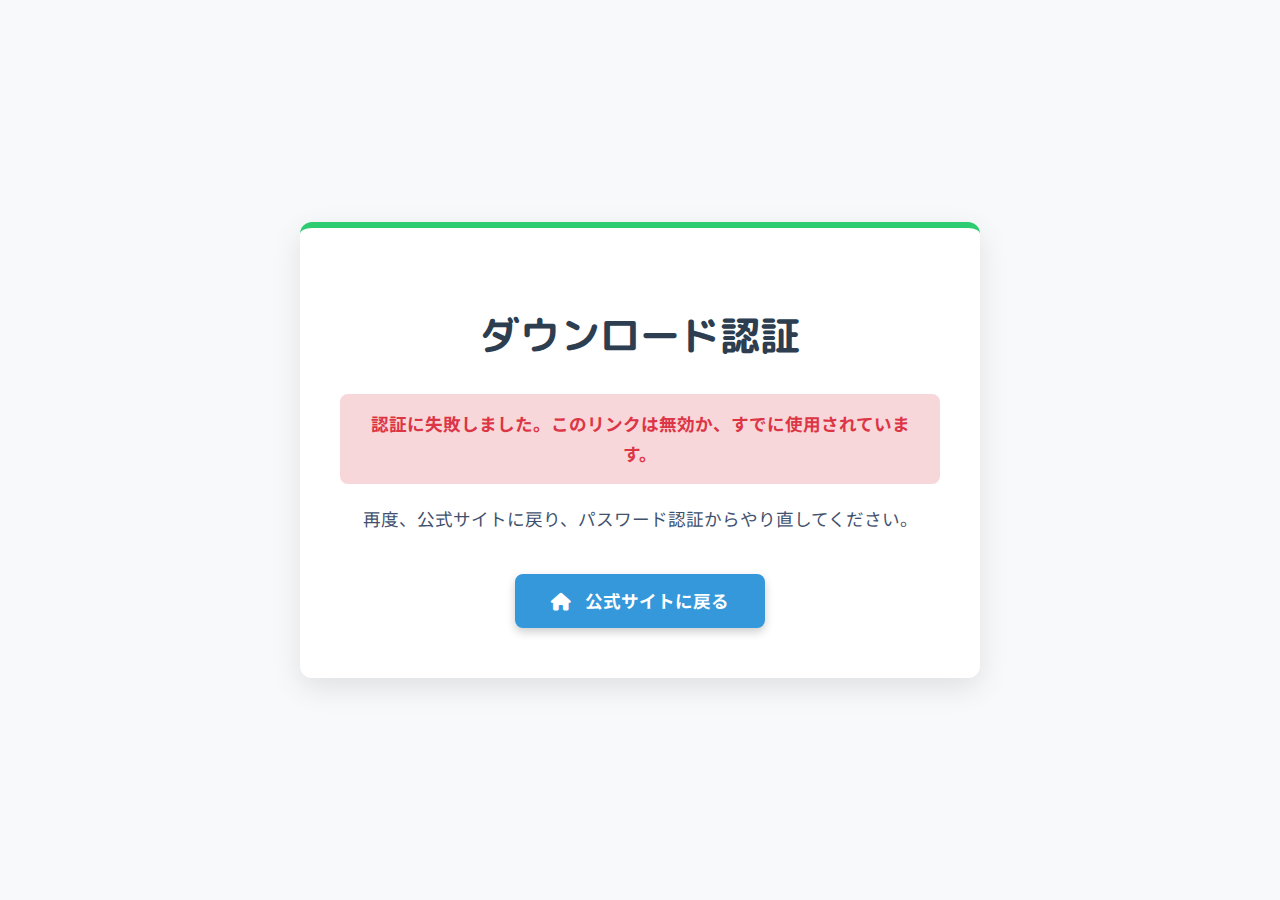
<file: download_verify.html>
<!DOCTYPE html>
<html lang="ja">
<head>
    <meta charset="UTF-8">
    <meta name="viewport" content="width=device-width, initial-scale=1.0">
    <title>ダウンロード認証 - ゆ虐ゲーム</title>
    <link rel="stylesheet" href="style.css"> <link rel="preconnect" href="https://fonts.googleapis.com">
    <link rel="preconnect" href="https://fonts.gstatic.com" crossorigin>
    <link href="https://fonts.googleapis.com/css2?family=M_PLUS_Rounded_1c:wght@400;700&family=Noto+Sans+JP:wght@400;700&display=swap" rel="stylesheet">
    <link rel="stylesheet" href="https://cdnjs.cloudflare.com/ajax/libs/font-awesome/6.0.0-beta3/css/all.min.css">
    <style>
        /* download_verify.html 用の追加・上書きスタイル */
        body {
            display: flex;
            justify-content: center;
            align-items: center;
            min-height: 100vh;
            background-color: #f8f9fa;
        }
        .container {
            background-color: #ffffff;
            padding: 40px;
            border-radius: 12px;
            box-shadow: 0 10px 30px rgba(0, 0, 0, 0.1);
            text-align: center;
            max-width: 600px;
            width: 90%;
            border-top: 6px solid #2ecc71;
            margin: 20px; /* 小画面での余白 */
        }
        h2 {
            font-family: 'M_PLUS_Rounded_1c', sans-serif;
            color: #2c3e50;
            font-size: 2.5em;
            margin-bottom: 25px;
        }
        p {
            font-size: 1.1em;
            color: #3f516d;
            margin-bottom: 20px;
        }
        .message {
            margin-top: 25px;
            padding: 15px;
            border-radius: 8px;
            font-weight: bold;
            display: none; /* 初期は非表示 */
        }
        .message.loading {
            background-color: #e3f2fd;
            color: #2196f3;
            display: block;
        }
        .message.success {
            background-color: #d4edda;
            color: #28a745;
            display: block;
        }
        .message.error {
            background-color: #f8d7da;
            color: #dc3545;
            display: block;
        }
        .download-button-area {
            margin-top: 30px;
        }
        .button-download {
            background-color: #2ecc71;
            /* style.cssの.buttonの基本的なスタイルをここにもコピーして、単体でも動作するように */
            display: inline-block;
            padding: 12px 25px;
            font-size: 1.1em;
            color: white;
            text-decoration: none;
            border-radius: 8px;
            transition: background-color 0.3s ease;
            margin: 10px 5px;
            cursor: pointer;
            border: none;
        }
        .button-download:hover {
            background-color: #27ae60;
        }
        .button-primary { /* 公式サイトに戻るボタン用 */
            background-color: #3498db;
            display: inline-block;
            padding: 12px 25px;
            font-size: 1.1em;
            color: white;
            text-decoration: none;
            border-radius: 8px;
            transition: background-color 0.3s ease;
            margin: 10px 5px;
            cursor: pointer;
            border: none;
        }
        .button-primary:hover {
            background-color: #2980b9;
        }
    </style>
</head>
<body>
    <div class="container">
        <h2>ダウンロード認証</h2>
        <p id="statusMessage">ダウンロード準備中... しばらくお待ちください。</p>
        <div id="downloadArea" style="display: none;">
            <p class="message success">認証に成功しました！以下のボタンからゲームをダウンロードしてください。</p>
            <div class="download-button-area">
                <button id="finalDownloadLink" class="button button-download"><i class="fas fa-file-download"></i> ゲームをダウンロード</button>
            </div>
            <p class="download-note-small"><i class="fas fa-exclamation-circle"></i> ※ダウンロードは一度限りです。不正利用を防ぐため、このダウンロードは一回限り有効です。</p>
        </div>
        <div id="errorArea" style="display: none;">
            <p class="message error">認証に失敗しました。このリンクは無効か、すでに使用されています。</p>
            <p>再度、公式サイトに戻り、パスワード認証からやり直してください。</p>
            <div class="download-button-area">
                 <a href="index.html" class="button button-primary"><i class="fas fa-home"></i> 公式サイトに戻る</a>
            </div>
        </div>
    </div>

    <script>
        // ★★★ ここにトークン検証とファイルダウンロード提供を行うGoogle Apps ScriptのウェブアプリURLを貼り付ける ★★★
        // doPost と doGet は同じウェブアプリURLで処理されます。
        const GAS_WEB_APP_URL_FOR_TOKEN_VERIFY = 'https://script.google.com/macros/s/AKfycbzNvaZxkbIvFQ1-k0dTkyteY3AyiQNYZoRm4tQqcyZhQaAuzELVAXuy7kSW7K43ahTN/exec'; 

        document.addEventListener('DOMContentLoaded', async () => {
            const urlParams = new URLSearchParams(window.location.search);
            const token = urlParams.get('token'); 

            const statusMessage = document.getElementById('statusMessage');
            const downloadArea = document.getElementById('downloadArea');
            const errorArea = document.getElementById('errorArea');
            const finalDownloadLinkButton = document.getElementById('finalDownloadLink'); // ボタンの参照を更新

            if (!token) {
                statusMessage.style.display = 'none';
                errorArea.style.display = 'block';
                return;
            }

            statusMessage.textContent = 'トークンを検証中...';
            statusMessage.classList.add('loading');
            downloadArea.style.display = 'none';
            errorArea.style.display = 'none';

            try {
                // トークンの検証（POSTリクエスト）
                const response = await fetch(GAS_WEB_APP_URL_FOR_TOKEN_VERIFY, {
                    method: 'POST',
                    headers: {
                        'Content-Type': 'application/x-www-form-urlencoded',
                    },
                    body: `token=${encodeURIComponent(token)}`
                });

                const data = await response.json(); 

                if (data.success) {
                    statusMessage.style.display = 'none'; 
                    downloadArea.style.display = 'block'; 
                    
                    // ダウンロードボタンにクリックイベントを設定
                    finalDownloadLinkButton.addEventListener('click', () => {
                        // GASのdoGetを呼び出すURLにブラウザをリダイレクトし、ファイルダウンロードを開始させる
                        window.location.href = `${GAS_WEB_APP_URL_FOR_TOKEN_VERIFY}?token=${token}`;
                    });

                } else {
                    statusMessage.style.display = 'none';
                    errorArea.style.display = 'block'; 
                    console.error('トークン検証失敗:', data.message || '不明なエラー');
                }
            } catch (error) {
                console.error('トークン検証通信エラー:', error);
                alert('トークン検証中にエラーが発生しました。\nもしかしたらCORSエラーが発生している可能性があります。');
                statusMessage.style.display = 'none';
                errorArea.style.display = 'block';
            }
        });
    </script>
</body>
</html>
</file>
<file: style.css>
/* 基本設定 */
body {
    font-family: 'Noto Sans JP', 'M PLUS Rounded 1c', sans-serif; /* 日本語に合うNoto Sans JPを優先 */
    margin: 0;
    padding: 0;
    background-color: #f8f9fa; /* メインの背景色：非常に明るいグレー */
    color: #343a40; /* テキスト色：暗めのグレー */
    line-height: 1.7;
    overflow-x: hidden;
}

/* ナビゲーションバー */
.main-nav {
    background-color: #ffffff; /* ナビゲーションの背景色：白 */
    padding: 18px 0;
    text-align: center;
    position: sticky;
    top: 0;
    width: 100%;
    z-index: 1000;
    box-shadow: 0 2px 10px rgba(0, 0, 0, 0.1); /* 影を柔らかく */
    border-bottom: 2px solid #e0e0e0; /* 薄いボーダー */
}

.main-nav ul {
    list-style: none;
    margin: 0;
    padding: 0;
    display: flex;
    justify-content: center;
    flex-wrap: wrap;
}

.main-nav li {
    margin: 0 25px;
}

.main-nav a {
    color: #495057; /* リンク色：濃い目のグレー */
    text-decoration: none;
    font-family: 'Noto Sans JP', sans-serif;
    font-size: 1.05em;
    font-weight: bold;
    padding: 10px 15px;
    border-radius: 5px;
    transition: all 0.3s ease;
    /* ヘッダーメニューの変な線に関連するCSSを全て削除 */
    /* position: relative; */
    /* overflow: hidden; */
}

/* ヘッダーメニューの変な線に関連するCSSを全て削除 */
/* .main-nav a::before { 
    content: '';
    position: absolute;
    bottom: 0;
    left: 0;
    width: 100%;
    height: 3px;
    background-color: #2ecc71;
    transform: translateX(-100%);
    transition: transform 0.3s ease-out;
} */

.main-nav a:hover {
    color: #2ecc71;
    background-color: #f0f0f0; /* ホバー時の背景色を薄いグレーに */
}

/* .main-nav a:hover::before {
    transform: translateX(0);
} */

/* サイトヘッダー */
.site-header {
    background: linear-gradient(to right, #3498db, #2ecc71); /* 青からエメラルドグリーンへのグラデーション */
    color: #fff;
    text-align: center;
    padding: 100px 20px 80px;
    position: relative;
    overflow: hidden;
    box-shadow: 0 8px 30px rgba(0, 0, 0, 0.2); /* 影を柔らかく */
    z-index: 5;
    border-bottom: 5px solid #27ae60; /* 少し濃い緑のアクセント */
}

.site-header::before { /* 背景のグリッドパターンを削除 */
    content: '';
    position: absolute;
    top: 0;
    left: 0;
    width: 100%;
    height: 100%;
    background-image: none;
    z-index: 1;
}

.site-header .header-content {
    position: relative;
    z-index: 2;
}

.site-header h1 {
    font-family: 'M_PLUS_Rounded_1c', sans-serif; /* 丸いフォントに戻す */
    font-size: 5em;
    margin-bottom: 15px;
    text-shadow: 2px 2px 8px rgba(0, 0, 0, 0.4); /* 柔らかい影 */
    letter-spacing: 0.08em; /* 文字間隔を調整 */
    color: #f7f7f7;
    animation: none; /* アニメーションを削除 */
}

.site-header .subtitle {
    font-family: 'Noto Sans JP', sans-serif;
    font-size: 1.5em;
    margin-top: 0;
    margin-bottom: 30px;
    color: #e0e0e0;
}

.site-header .warning {
    font-family: 'Noto Sans JP', sans-serif;
    font-size: 1.05em;
    color: #fff; /* 白い文字に */
    background-color: rgba(231, 76, 60, 0.9); /* 赤の背景を不透明に */
    padding: 10px 25px;
    display: inline-block;
    border-radius: 25px;
    margin-top: 30px;
    animation: pulse 1.8s infinite ease-in-out; /* アニメーションは残す */
    border: 2px solid #e74c3c;
    box-shadow: 0 0 15px rgba(231, 76, 60, 0.7);
    font-weight: bold;
}

@keyframes pulse {
    0% { transform: scale(1); box-shadow: 0 0 15px rgba(231, 76, 60, 0.7); }
    50% { transform: scale(1.05); box-shadow: 0 0 25px rgba(231, 76, 60, 0.9); }
    100% { transform: scale(1); box-shadow: 0 0 15px rgba(231, 76, 60, 0.7); }
}

/* メインコンテンツ */
.site-main {
    max-width: 1000px; /* 前の幅に戻す */
    margin: 80px auto;
    padding: 0 25px; /* 前のパディングに戻す */
}

.section {
    background-color: #ffffff; /* セクションの背景色：白 */
    padding: 45px; /* パディングを調整 */
    margin-bottom: 60px; /* セクション間のマージンを調整 */
    border-radius: 12px; /* 角を丸く */
    box-shadow: 0 10px 30px rgba(0, 0, 0, 0.1); /* 影を柔らかく */
    border-top: 6px solid #2ecc71; /* 上部に太いアクセントライン */
    transition: transform 0.3s ease-in-out, box-shadow 0.3s ease-in-out;
    position: relative;
    overflow: hidden;
}

.section:hover {
    transform: translateY(-5px); /* ホバー時に少し浮き上がる */
    box-shadow: 0 15px 40px rgba(0, 0, 0, 0.15);
}

.section-header {
    display: flex;
    align-items: center;
    margin-bottom: 25px;
    padding-bottom: 15px;
    border-bottom: 2px solid #e0e0e0; /* 細い下線 */
    position: relative;
}

.section-header::after { /* 下線アニメーションをシンプルなものに */
    content: '';
    position: absolute;
    left: 0;
    bottom: -2px;
    width: 60px; /* 短いライン */
    height: 3px;
    background-color: #2ecc71;
    transition: none; /* アニメーションを削除 */
}

/* ホバーアニメーションも削除 */
/* .section:hover .section-header::after { 
    width: 60px;
} */

.section-header .icon-heading {
    font-size: 2.5em; /* アイコンを大きく */
    color: #2ecc71;
    margin-right: 15px;
    text-shadow: none; /* 光る影を削除 */
}

.section-header h2 {
    font-family: 'M_PLUS_Rounded_1c', sans-serif;
    color: #2c3e50;
    font-size: 2.6em; /* 見出しを調整 */
    margin: 0;
    letter-spacing: 0.02em;
}

.section p {
    font-size: 1.15em;
    margin-bottom: 18px;
    color: #3f516d;
}

/* ボタン */
.button {
    display: inline-flex;
    align-items: center;
    justify-content: center;
    background-color: #3498db; /* 青いボタン */
    color: #fff;
    padding: 15px 30px;
    text-decoration: none;
    border-radius: 8px;
    transition: all 0.3s ease;
    font-weight: bold;
    font-size: 1.15em;
    border: none;
    cursor: pointer;
    box-shadow: 0 4px 10px rgba(0, 0, 0, 0.2);
    min-width: 200px;
    font-family: 'Noto Sans JP', sans-serif; /* フォントを戻す */
    letter-spacing: normal;
}

.button i {
    margin-right: 10px;
}

.button:hover {
    background-color: #2980b9; /* 濃い青に */
    transform: translateY(-3px);
    box-shadow: 0 6px 15px rgba(0, 0, 0, 0.3);
    filter: none; /* 明るさ調整を削除 */
}

/* ゲーム概要セクション内のコンテンツ */
.about-game .content-flex {
    display: flex;
    flex-wrap: wrap;
    gap: 30px;
    align-items: flex-start; /* 上揃えに戻す */
    margin-bottom: 40px;
}

.about-game .text-block {
    flex: 2;
    min-width: 300px;
    background-color: #f5f5f5; /* 明るいグレー */
    padding: 25px;
    border-radius: 10px;
    box-shadow: inset 0 0 8px rgba(0, 0, 0, 0.1);
    border-left: 3px solid #2ecc71; /* 緑のアクセント */
}

.about-game .image-block {
    flex: 1;
    display: flex;
    justify-content: center;
    min-width: 250px;
}

.about-game .responsive-img {
    max-width: 100%;
    height: auto;
    border-radius: 8px;
    box-shadow: 0 4px 12px rgba(0, 0, 0, 0.15);
    border: 2px solid #a5d6a7; /* 薄い緑の枠 */
    transition: transform 0.3s ease-out;
}

.about-game .responsive-img:hover {
    transform: scale(1.01); /* 少しだけ拡大 */
}

/* ゲームの特徴グリッド */
.features-grid {
    background-color: #e8f5e9; /* 薄い緑の背景 */
    padding: 30px;
    border-radius: 10px;
    border: 1px solid #a5d6a7;
    margin-top: 35px;
    box-shadow: inset 0 0 10px rgba(0, 0, 0, 0.05);
}

.features-grid h3 {
    font-family: 'M_PLUS_Rounded_1c', sans-serif;
    color: #1b5e20; /* 濃い緑の見出し */
    font-size: 1.6em;
    margin-top: 0;
    margin-bottom: 25px;
    text-align: center;
    position: relative;
    letter-spacing: normal;
}

.features-grid h3::after {
    content: '';
    position: absolute;
    left: 50%;
    transform: translateX(-50%);
    bottom: -8px;
    width: 50px;
    height: 3px;
    background-color: #4CAF50;
    border-radius: 5px;
}

.features-grid {
    display: grid;
    grid-template-columns: repeat(auto-fit, minmax(280px, 1fr));
    gap: 20px;
}

.feature-item {
    background-color: #ffffff; /* カードの背景色を白に */
    padding: 20px;
    border-radius: 8px;
    border: 1px solid #c8e6c9;
    box-shadow: 0 2px 5px rgba(0, 0, 0, 0.08);
    text-align: center;
    transition: transform 0.2s ease, box-shadow 0.2s ease;
}

.feature-item:hover {
    transform: translateY(-3px);
    box-shadow: 0 4px 10px rgba(0, 0, 0, 0.15);
}

.feature-icon {
    color: #27ae60; /* 特徴アイコンの色 */
    font-size: 2.2em;
    margin-bottom: 12px;
    text-shadow: none;
}

.feature-item h4 {
    font-family: 'Noto Sans JP', sans-serif;
    font-size: 1.3em;
    color: #343a40;
    margin-top: 0;
    margin-bottom: 8px;
}

.feature-item p {
    font-size: 0.9em;
    color: #6c757d;
}

/* 動画埋め込み */
.video-container {
    position: relative;
    width: 100%;
    padding-bottom: 56.25%;
    height: 0;
    overflow: hidden;
    margin-bottom: 25px;
    background-color: #e9ecef; /* 明るい背景 */
    border-radius: 10px;
    box-shadow: 0 4px 15px rgba(0, 0, 0, 0.1);
    border: 2px solid #b0c4de; /* 薄い青の枠 */
}

.video-container iframe {
    position: absolute;
    top: 0;
    left: 0;
    width: 100%;
    height: 100%;
    border: none;
}

.pv-note {
    font-size: 0.95em;
    color: #6c757d;
    text-align: center;
    margin-top: -15px;
}

.pv-note .fas {
    margin-right: 5px;
    color: #fd7e14; /* オレンジ色のアイコン */
}

/* フォーム埋め込み */
.form-container {
    background-color: #e9f5ff; /* 明るい青の背景 */
    padding: 25px;
    border-radius: 10px;
    margin-top: 25px;
    box-shadow: inset 0 0 12px rgba(0, 0, 0, 0.08);
    border: 1px solid #b0d8f7;
}

.form-container iframe {
    width: 100%;
    height: 650px;
    border: none;
    border-radius: 8px;
}

/* パスワード入力エリア */
.password-input-area {
    text-align: center;
    margin-top: 35px;
    margin-bottom: 25px;
}

#passwordInput {
    padding: 14px 18px;
    font-size: 1.15em;
    border: 2px solid #3498db;
    border-radius: 8px;
    margin-right: 15px;
    width: 65%;
    max-width: 350px;
    background-color: #ffffff;
    color: #333;
    outline: none;
    transition: all 0.3s ease;
    box-shadow: inset 0 1px 3px rgba(0, 0, 0, 0.1);
}

#passwordInput:focus {
    border-color: #2980b9;
    box-shadow: 0 0 0 3px rgba(52, 152, 219, 0.3);
}

/* ダウンロードリンク表示エリア */
#downloadLinkArea {
    text-align: center;
    margin-top: 35px;
    padding: 25px;
    background-color: #d4edda; /* 薄い緑の背景 */
    border-radius: 12px;
    border: 2px solid #28a745; /* 緑のボーダー */
    color: #155724; /* 濃い緑の文字 */
    font-weight: bold;
    box-shadow: 0 6px 15px rgba(0, 0, 0, 0.1);
}

#downloadLinkArea .success-message {
    color: #28a745; /* 成功メッセージは緑 */
    font-size: 1.2em;
    margin-bottom: 20px;
    font-family: 'Noto Sans JP', sans-serif;
    text-shadow: none;
}

#downloadLinkArea .button-download {
    background-color: #2ecc71; /* ダウンロードボタンをエメラルドグリーンに */
}

#downloadLinkArea .button-download:hover {
    background-color: #27ae60;
}

/* メッセージ表示 */
#passwordMessage {
    margin-top: 20px;
    font-weight: bold;
    font-size: 1.1em;
    padding: 8px 15px;
    border-radius: 5px;
    display: none; /* 初期状態で非表示に設定 */
    background-color: rgba(255, 255, 255, 0.8); /* 白系の背景 */
    border: 1px solid; /* 色はJSで指定 */
}


/* ダウンロードセクション（注意書きなど） */
.download-note, .download-note-small {
    font-size: 0.95em;
    color: #6c757d;
    text-align: center;
    margin-top: 15px;
}

.download-note-small {
    font-size: 0.85em;
    color: #888;
}

.download-note-small .fas {
    margin-right: 5px;
    color: #dc3545; /* 赤色のアイコン */
}

/* フッター */
.site-footer {
    background-color: #343a40; /* フッターの背景色：暗めのグレー */
    color: #e0e0e0;
    text-align: center;
    padding: 40px 20px;
    font-size: 0.95em;
    border-top: 5px solid #3498db; /* 上線を青に */
    margin-top: 60px;
    box-shadow: 0 -4px 15px rgba(0, 0, 0, 0.1);
}

.site-footer .social-links {
    margin-top: 20px;
}

.site-footer .social-links a {
    color: #ecf0f1;
    text-decoration: none;
    margin: 0 15px;
    transition: color 0.3s ease, transform 0.2s ease;
    font-size: 1.1em;
    display: inline-flex;
    align-items: center;
    font-family: 'Noto Sans JP', sans-serif;
}

.site-footer .social-links a i {
    margin-right: 8px;
    font-size: 1.3em;
}

.site-footer .social-links a:hover {
    color: #2ecc71; /* ホバー時の色を緑に */
    transform: translateY(-2px);
}

/* レスポンシブデザイン（スマホ対応） */
@media (max-width: 768px) {
    .main-nav {
        padding: 12px 0;
    }
    .main-nav li {
        margin: 5px 12px;
    }
    .main-nav a {
        font-size: 0.9em;
        padding: 8px 10px;
    }

    .site-header {
        padding: 70px 15px 60px;
    }
    .site-header h1 {
        font-size: 3.2em;
        letter-spacing: normal;
    }
    .site-header .subtitle {
        font-size: 1.2em;
    }
    .site-header .warning {
        font-size: 0.9em;
        padding: 8px 20px;
    }

    .site-main {
        margin: 50px auto;
        padding: 0 15px;
    }
    .section {
        padding: 30px;
        margin-bottom: 50px;
    }
    .section-header .icon-heading {
        font-size: 2.2em;
    }
    .section-header h2 {
        font-size: 2.2em;
    }
    .section p {
        font-size: 1em;
    }

    .button {
        padding: 15px 25px;
        font-size: 1.1em;
        min-width: unset;
        width: 100%;
    }

    .about-game .content-flex {
        flex-direction: column;
        gap: 30px;
    }
    .about-game .text-block,
    .about-game .image-block {
        flex: none;
        width: 100%;
        min-width: unset;
    }

    .features-grid {
        grid-template-columns: 1fr;
    }
    .feature-item {
        padding: 20px;
    }
    .feature-icon {
        font-size: 2em;
    }
    .feature-item h4 {
        font-size: 1.2em;
    }

    .video-container {
        padding-bottom: 75%;
    }

    .form-container iframe {
        height: 600px;
    }

    .password-input-area input[type="text"] {
        width: calc(100% - 20px);
        margin-right: 0;
        margin-bottom: 15px;
        display: block;
        margin-left: auto;
        margin-right: auto;
    }
    .password-input-area button {
        width: calc(100% - 20px);
        max-width: 300px;
        margin-left: auto;
        margin-right: auto;
    }

    .site-footer {
        padding: 40px 15px;
    }
    .site-footer .social-links a {
        margin: 0 10px;
        font-size: 1em;
    }
}

/* さらに小さな画面（スマホ横向きなど）対応 */
@media (max-width: 480px) {
    .site-header h1 {
        font-size: 2.8em;
    }
    .site-header .subtitle {
        font-size: 1.1em;
    }
    .site-header .warning {
        font-size: 0.85em;
        padding: 6px 15px;
    }
    .main-nav li {
        margin: 5px 8px;
    }
    .main-nav a {
        font-size: 0.9em;
        padding: 5px 8px;
    }
    .section {
        padding: 25px;
    }
    .section-header h2 {
        font-size: 2em;
    }
    .section p {
        font-size: 1em;
    }
    .password-input-area input[type="text"],
    .password-input-area button {
        font-size: 1em;
    }
}
</file>
